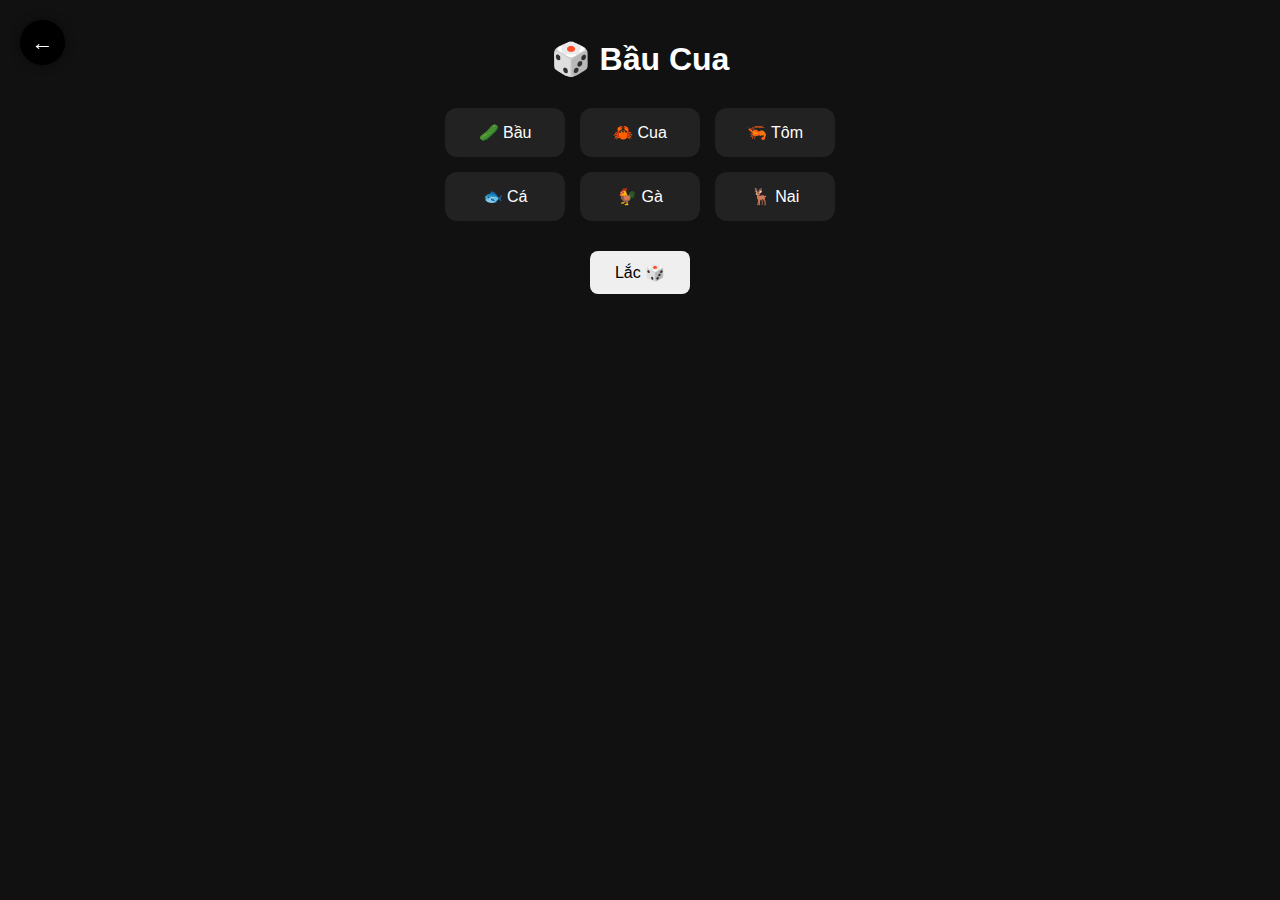
<file: addon.html>
<!DOCTYPE html>
<html lang="vi">
<head>
<meta charset="UTF-8">
<title>Bầu Cua</title>

<style>
  .back-btn{
  position:fixed;
  top:20px;
  left:20px;
  width:45px;
  height:45px;
  background:#000;
  color:white;
  border-radius:50%;
  display:flex;
  align-items:center;
  justify-content:center;
  text-decoration:none;
  font-size:22px;
  font-weight:bold;
  box-shadow:0 0 10px rgba(0,0,0,0.5);
  z-index:999;
}
.back-btn:hover{
  background:#333;
}
body{
  font-family:Arial;
  background:#111;
  color:white;
  text-align:center;
  margin-top:40px;
}
.board{
  display:grid;
  grid-template-columns: repeat(3,120px);
  gap:15px;
  justify-content:center;
  margin:30px 0;
}
.item{
  background:#222;
  border-radius:12px;
  padding:15px;
  cursor:pointer;
}
.selected{
  outline:3px solid gold;
}
button{
  padding:12px 25px;
  border:none;
  border-radius:8px;
  font-size:16px;
  cursor:pointer;
}
</style>
</head>

<body>
<a href="index.html" class="back-btn">←</a>

<h1>🎲 Bầu Cua</h1>

<div class="board">
  <div class="item" onclick="chon('bau', this)">🥒 Bầu</div>
  <div class="item" onclick="chon('cua', this)">🦀 Cua</div>
  <div class="item" onclick="chon('tom', this)">🦐 Tôm</div>
  <div class="item" onclick="chon('ca', this)">🐟 Cá</div>
  <div class="item" onclick="chon('ga', this)">🐓 Gà</div>
  <div class="item" onclick="chon('nai', this)">🦌 Nai</div>
</div>

<button onclick="lac()">Lắc 🎲</button>

<p id="ketqua"></p>

<script>
let luaChon = [];
const ds = ["bau","cua","tom","ca","ga","nai"];

function chon(con, el){
  const index = luaChon.indexOf(con);

  if(index !== -1){
    luaChon.splice(index,1);
    el.classList.remove("selected");
    return;
  }

  if(luaChon.length >= 2){
    alert("Chỉ chọn tối đa 2 con!");
    return;
  }

  luaChon.push(con);
  el.classList.add("selected");
}

function lac(){
  if(luaChon.length === 0){
    alert("Chọn ít nhất 1 con!");
    return;
  }

  let kq1 = ds[Math.floor(Math.random()*6)];
  let kq2 = ds[Math.floor(Math.random()*6)];
  let kq3 = ds[Math.floor(Math.random()*6)];

  let ketqua = `Kết quả: ${kq1} - ${kq2} - ${kq3}`;

  let thang = luaChon.some(con =>
    con===kq1 || con===kq2 || con===kq3
  );

  if(thang){
    ketqua += " → 🎉 Thắng!";
  }else{
    ketqua += " → 😢 Thua!";
  }

  document.getElementById("ketqua").innerText = ketqua;
}
</script>

</body>
</html>
</file>
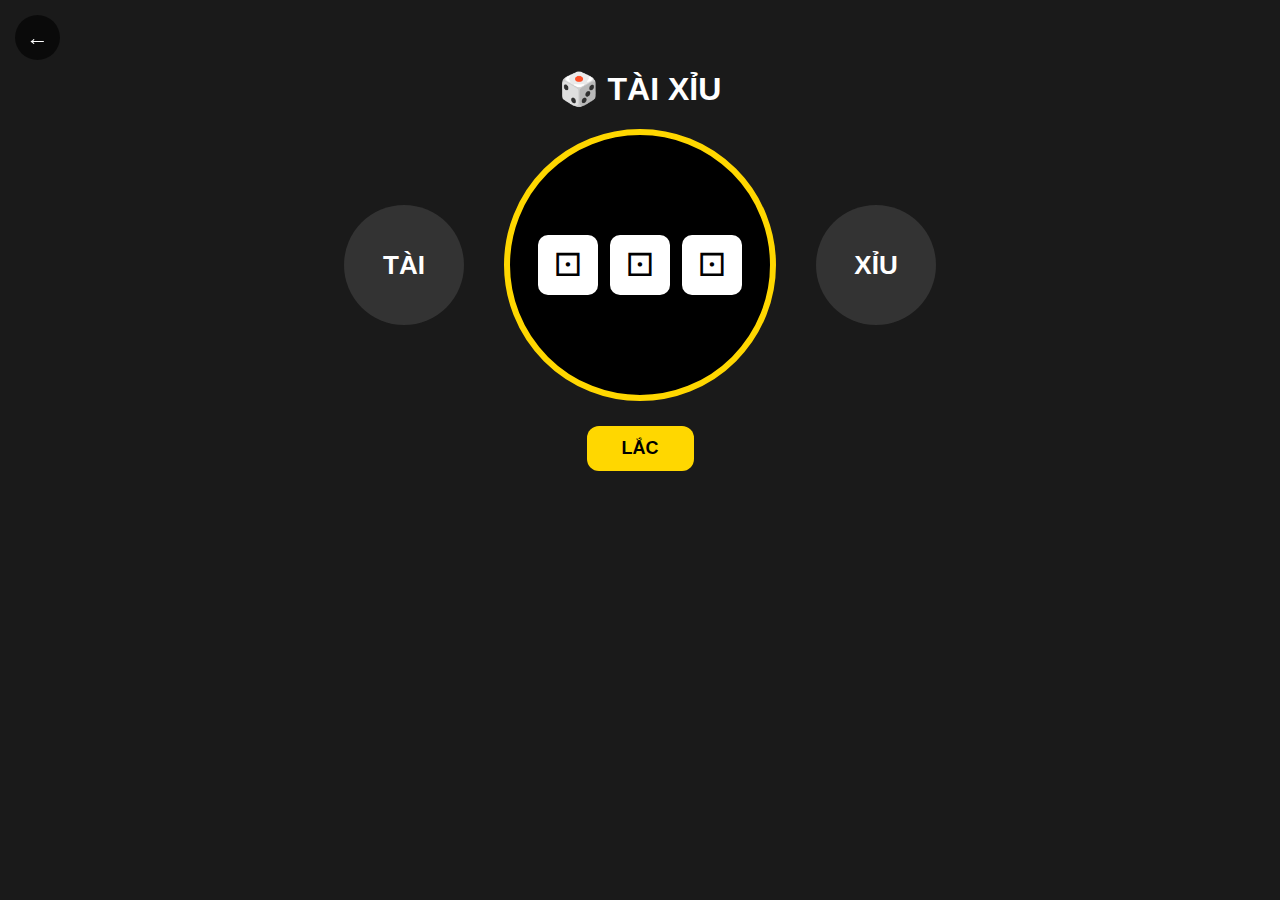
<file: mod.html>
<!DOCTYPE html>
<html lang="vi">
<head>
<meta charset="UTF-8">
<title>Tài Xỉu</title>

<style>
body{
  margin:0;
  background:#1a1a1a;
  font-family:Arial;
  color:white;
  text-align:center;
}

/* nút quay lại */
.back-btn{
  position:fixed;
  top:15px;
  left:15px;
  width:45px;
  height:45px;
  background:rgba(0,0,0,0.6);
  color:white;
  border-radius:50%;
  display:flex;
  align-items:center;
  justify-content:center;
  text-decoration:none;
  font-size:22px;
}

/* khung chính */
.game{
  margin-top:70px;
}

.row{
  display:flex;
  justify-content:center;
  align-items:center;
  gap:40px;
}

/* ô tài xỉu */
.circle{
  width:120px;
  height:120px;
  border-radius:50%;
  background:#333;
  display:flex;
  align-items:center;
  justify-content:center;
  font-size:26px;
  font-weight:bold;
  transition:0.3s;
}

.win{
  background:gold;
  color:black;
  transform:scale(1.1);
}

/* vòng tròn xúc xắc */
.dice-circle{
  width:260px;
  height:260px;
  border-radius:50%;
  background:#000;
  border:6px solid gold;
  display:flex;
  align-items:center;
  justify-content:center;
}

.dice-area{
  display:flex;
  gap:12px;
}

/* xúc xắc */
.dice{
  width:60px;
  height:60px;
  background:white;
  color:black;
  font-size:32px;
  display:flex;
  align-items:center;
  justify-content:center;
  border-radius:10px;
}

/* hiệu ứng rung */
.shake{
  animation:shake 0.5s;
}
@keyframes shake{
  0%{transform:translateX(0)}
  25%{transform:translateX(-5px)}
  50%{transform:translateX(5px)}
  75%{transform:translateX(-5px)}
  100%{transform:translateX(0)}
}

button{
  margin-top:25px;
  padding:12px 35px;
  font-size:18px;
  border:none;
  border-radius:12px;
  background:gold;
  cursor:pointer;
  font-weight:bold;
}

.result{
  margin-top:15px;
  font-size:24px;
  color:gold;
}
</style>
</head>

<body>

<a href="index.html" class="back-btn">←</a>

<div class="game">

<h1>🎲 TÀI XỈU</h1>

<div class="row">

  <div class="circle" id="tai">TÀI</div>

  <div class="dice-circle" id="box">
    <div class="dice-area">
      <div class="dice" id="d1">⚀</div>
      <div class="dice" id="d2">⚀</div>
      <div class="dice" id="d3">⚀</div>
    </div>
  </div>

  <div class="circle" id="xiu">XỈU</div>

</div>

<button onclick="lac()">LẮC</button>

<div class="result" id="ketqua"></div>

</div>

<audio id="sound">
  <source src="https://www.soundjay.com/misc/sounds/dice-roll-1.mp3">
</audio>

<script>
const icon = ["⚀","⚁","⚂","⚃","⚄","⚅"];

function rand(){
  return Math.floor(Math.random()*6)+1;
}

function lac(){
  const box = document.getElementById("box");
  const sound = document.getElementById("sound");

  box.classList.add("shake");
  sound.play();

  document.getElementById("tai").classList.remove("win");
  document.getElementById("xiu").classList.remove("win");

  setTimeout(()=>{
    let a = rand();
    let b = rand();
    let c = rand();

    document.getElementById("d1").innerText = icon[a-1];
    document.getElementById("d2").innerText = icon[b-1];
    document.getElementById("d3").innerText = icon[c-1];

    let tong = a+b+c;
    let kq = tong >= 11 ? "TÀI" : "XỈU";

    document.getElementById("ketqua").innerText =
      "Tổng: " + tong + " → " + kq;

    document.getElementById(kq.toLowerCase()).classList.add("win");
    box.classList.remove("shake");
  },500);
}
</script>

</body>
</html>
</file>
